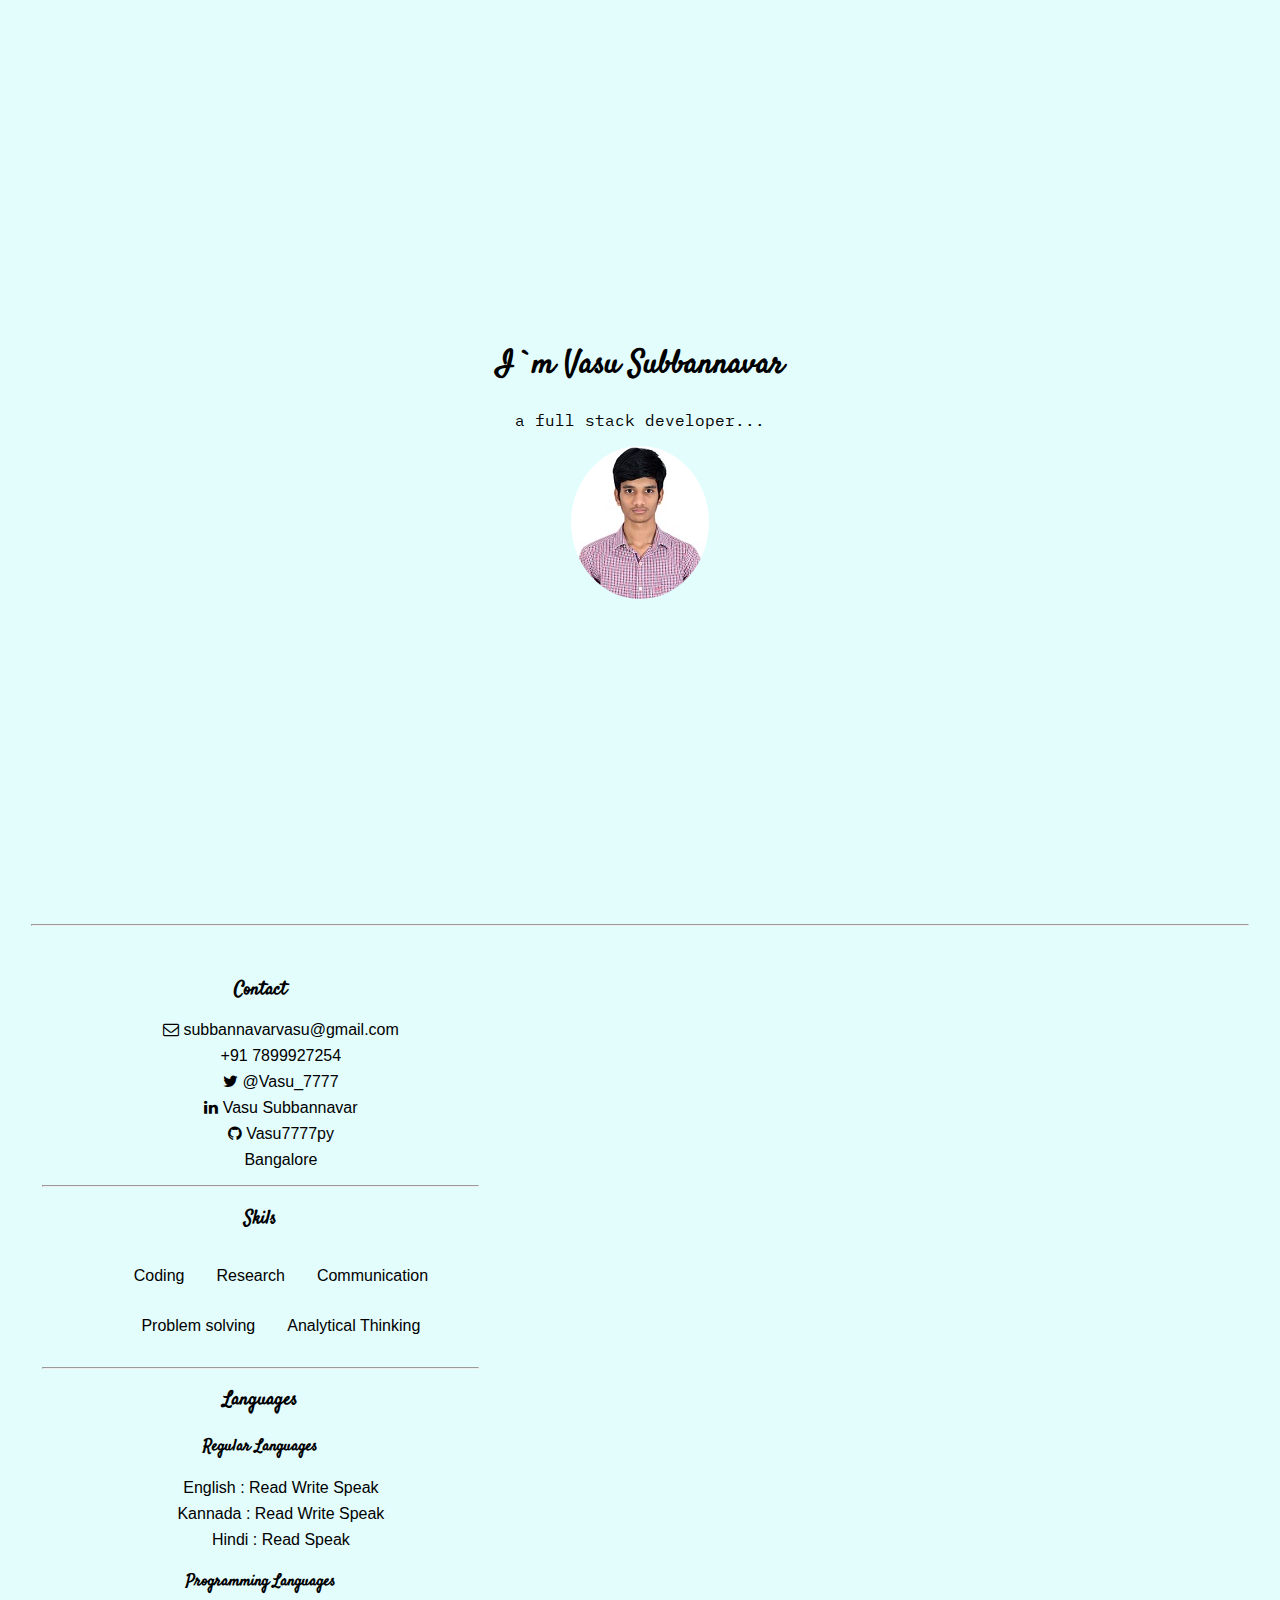
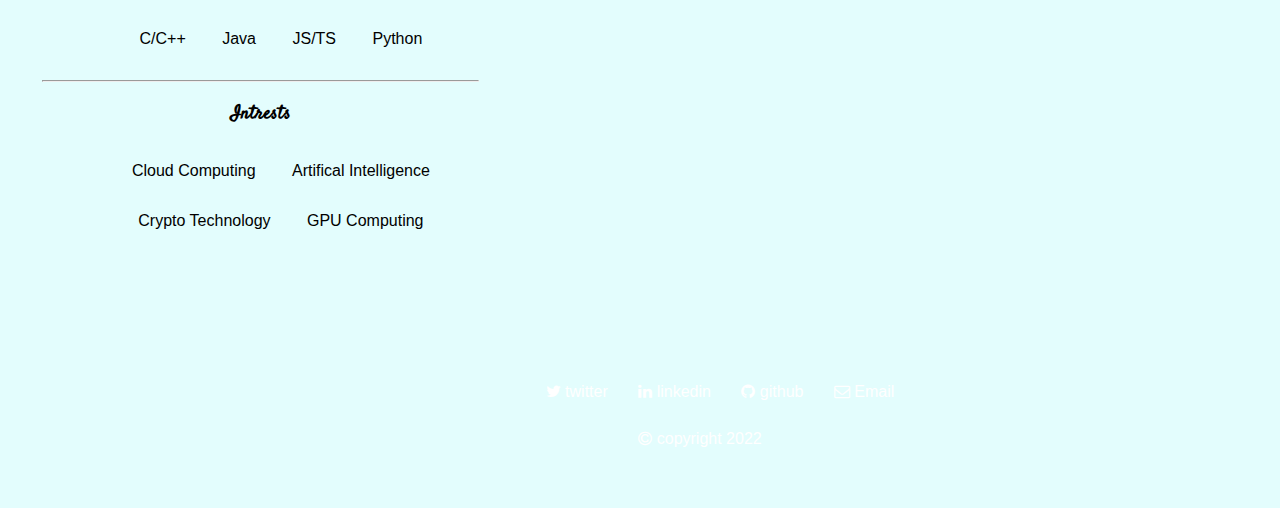
<file: index.html>
<!DOCTYPE html>
<html lang="en" dir="ltr">

<head>
  <meta charset="utf-8">
  <title>Vasu S</title>
  
  <!-- Bootstrap cdn style sheet -->
  <link href="https://cdn.jsdelivr.net/npm/bootstrap@5.1.3/dist/css/bootstrap.min.css" rel="stylesheet" integrity="sha384-1BmE4kWBq78iYhFldvKuhfTAU6auU8tT94WrHftjDbrCEXSU1oBoqyl2QvZ6jIW3" crossorigin="anonymous">

  
  <link rel="stylesheet" href="css/style.css">

  <link rel="stylesheet" href="https://cdnjs.cloudflare.com/ajax/libs/font-awesome/4.7.0/css/font-awesome.min.css">

  <!-- Google fonts -->
  <link
    href="https://fonts.googleapis.com/css2?family=IBM+Plex+Mono:wght@200&family=Satisfy&family=Work+Sans:wght@200&display=swap"
    rel="stylesheet">
  <link rel="shortcut icon" href="res/favicon.ico">
</head>

<body class="">

  <div class="intro">
    <h1>I`m Vasu Subbannavar</h1>
    <p>a full stack developer...</p>
    <img src="res/vasu.jpg" lazy="true">
  </div>
  <hr class="bg-info">

  <div class="detailes">
    <div class="sideBar">
      <div class="Contacts">
        <h3>Contact</h3>
        <ul>
          <li><a target="_blank" href="mailto:subbannavarvasu@gmail.com" class="contact"><i class="fa fa-envelope-o" aria-hidden="true"></i> subbannavarvasu@gmail.com</a></li>
          <li>+91 7899927254</li>
          <li><a target="_blank" href="https://twitter.com/Vasu_7777" class="contact"><i class="fa fa-twitter" aria-hidden="true"></i> @Vasu_7777</a></li>
          <li><a target="_blank" href="https://www.linkedin.com/in/vasu-subbannavar-3a33791b1/" class="contact"><i class="fa fa-linkedin" aria-hidden="true"></i> Vasu Subbannavar</a></li>
          <li><a target="_previ" href="https://github.com/Vasu7777py" class="contact"><i class="fa fa-github" aria-hidden="true"></i> Vasu7777py </a></li>
          <li>Bangalore</li>
        </ul>
      </div>
      <hr class="bg-info">
      <div class="skils">
        <h3>Skils</h3>
        <ul>
          <li class="bg-info liPading">Coding</li>
          <li class="bg-info liPading">Research</li>
          <li class="bg-info liPading">Communication</li>
          <li class="bg-info liPading">Problem solving</li>
          <li class="bg-info liPading">Analytical Thinking</li>
        </ul>
      </div>
      <hr class="bg-info">
      <div class="languages">
        <h3>Languages</h3>
        <h4>Regular Languages</h4>
        <ul class="langList">
          <li>English : Read Write Speak</li>
          <li>Kannada : Read Write Speak</li>
          <li>Hindi : Read Speak</li>
        </ul>
        <h4>Programming Languages</h4>
        <ul class="progList">
          <li class="bg-info liPading">C/C++</li>
          <li class="bg-info liPading">Java</li>
          <li class="bg-info liPading">JS/TS</li>
          <li class="bg-info liPading">Python</li>
        </ul>
      </div>
      <hr class="bg-info">
      <div class="intrests">
        <h3>Intrests</h3>
        <ul>
          <li class="bg-info liPading">Cloud Computing</li>
          <li class="bg-info liPading">Artifical Intelligence</li>
          <li class="bg-info liPading">Crypto Technology</li>
          <li class="bg-info liPading">GPU Computing</li>
        </ul>
      </div>
    </div>
    <!-- <hr class="divider bg-info"> -->
    <div class="mainContent bg-success"></div>
  </div>
  
  <div class="footter bg-secondary">
    <ul>
      <li><a target="_blank" href="https://twitter.com/Vasu_7777" class="contactF"><i class="fa fa-twitter" aria-hidden="true"></i> twitter</a></li>
      <li><a target="_blank" href="https://www.linkedin.com/in/vasu-subbannavar-3a33791b1/" class="contactF"><i class="fa fa-linkedin" aria-hidden="true"></i> linkedin</a></li>
      <li><a target="_blank" href="https://github.com/Vasu7777py" class="contactF"><i class="fa fa-github" aria-hidden="true"></i> github </a></li>
      <li><a target="_blank" href="mailto:subbannavarvasu@gmail.com" class="contactF"><i class="fa fa-envelope-o" aria-hidden="true"></i> Email</a></li>
    </ul>
    <i class="fa fa-copyright" aria-hidden="true"></i> copyright 2022
  </div>

  <!-- jQuery (necessary for Bootstrap's JavaScript plugins) -->
  <script src="https://code.jquery.com/jquery-1.12.4.min.js" integrity="sha384-nvAa0+6Qg9clwYCGGPpDQLVpLNn0fRaROjHqs13t4Ggj3Ez50XnGQqc/r8MhnRDZ" crossorigin="anonymous"></script>
  <!-- Include all compiled plugins (below), or include individual files as needed -->
  <script src="https://cdn.jsdelivr.net/npm/bootstrap@5.1.3/dist/js/bootstrap.bundle.min.js" integrity="sha384-ka7Sk0Gln4gmtz2MlQnikT1wXgYsOg+OMhuP+IlRH9sENBO0LRn5q+8nbTov4+1p" crossorigin="anonymous"></script>


</body>

</html>
</file>
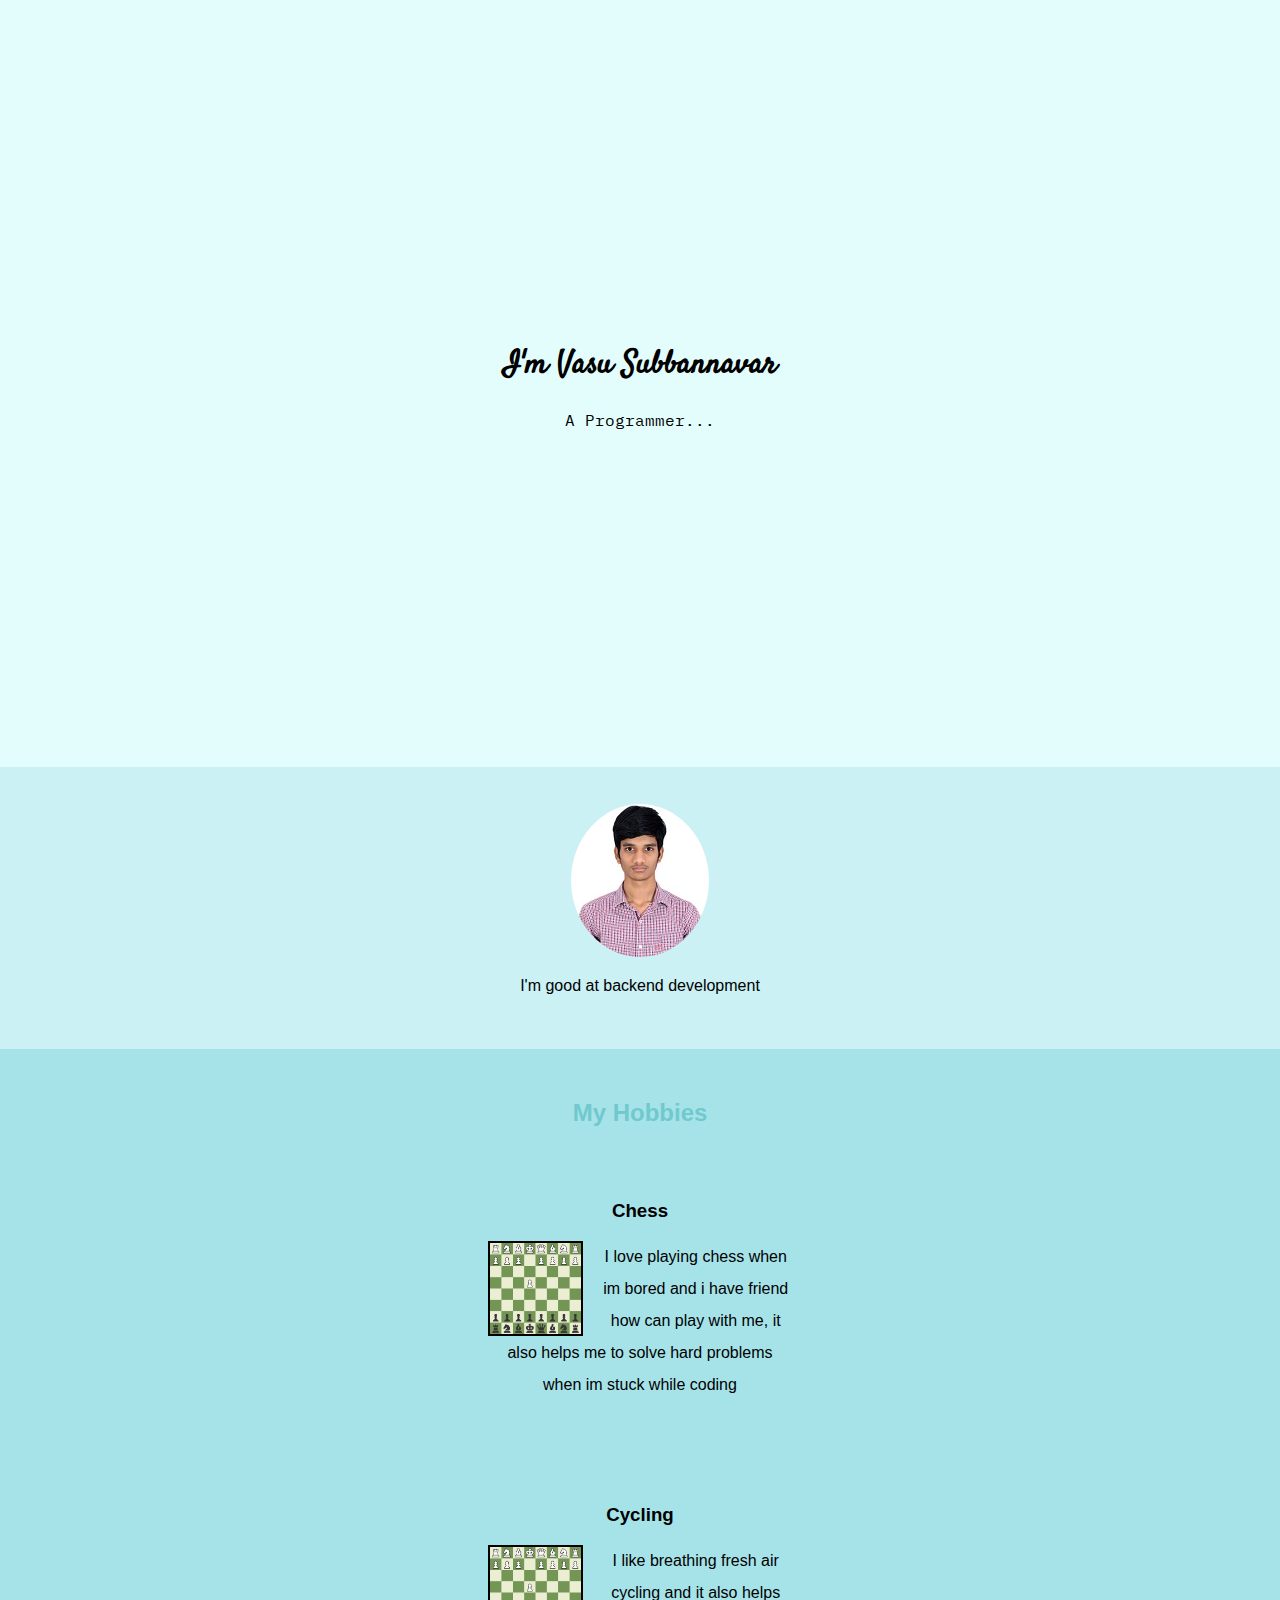
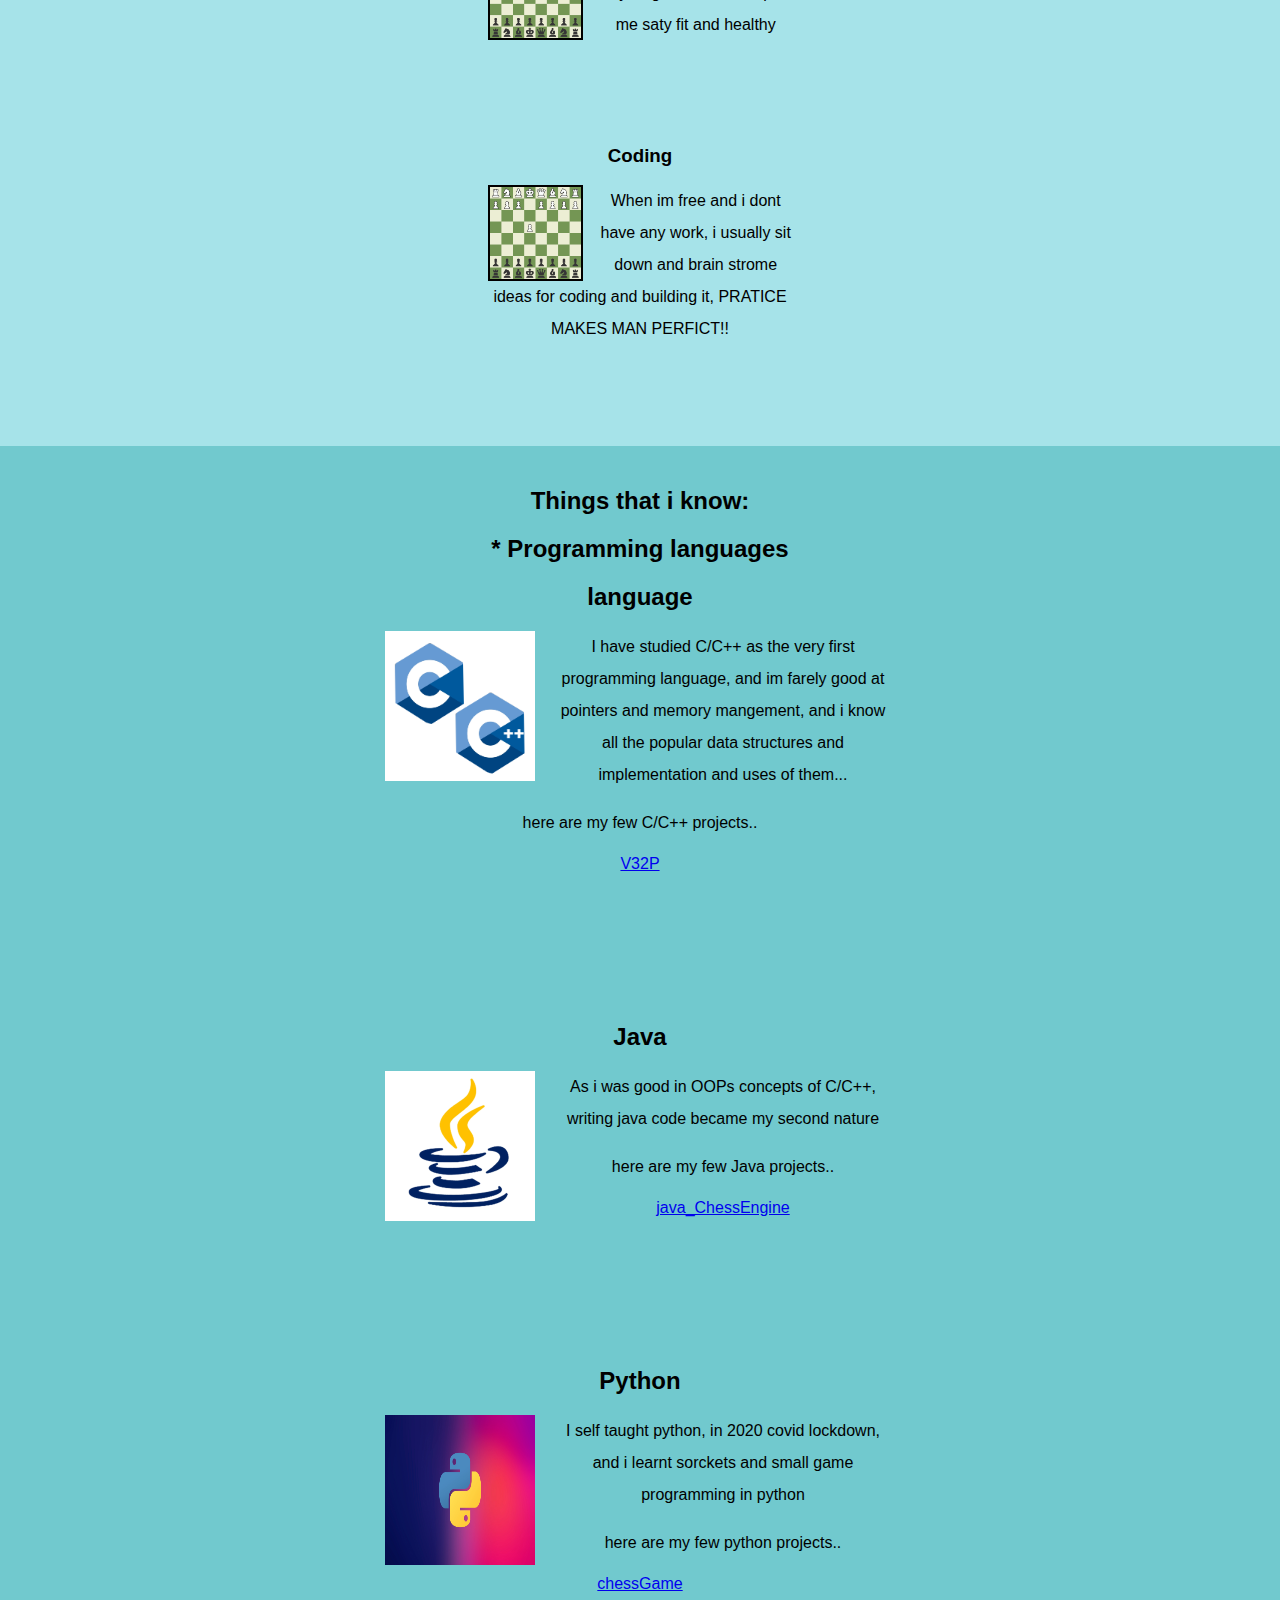
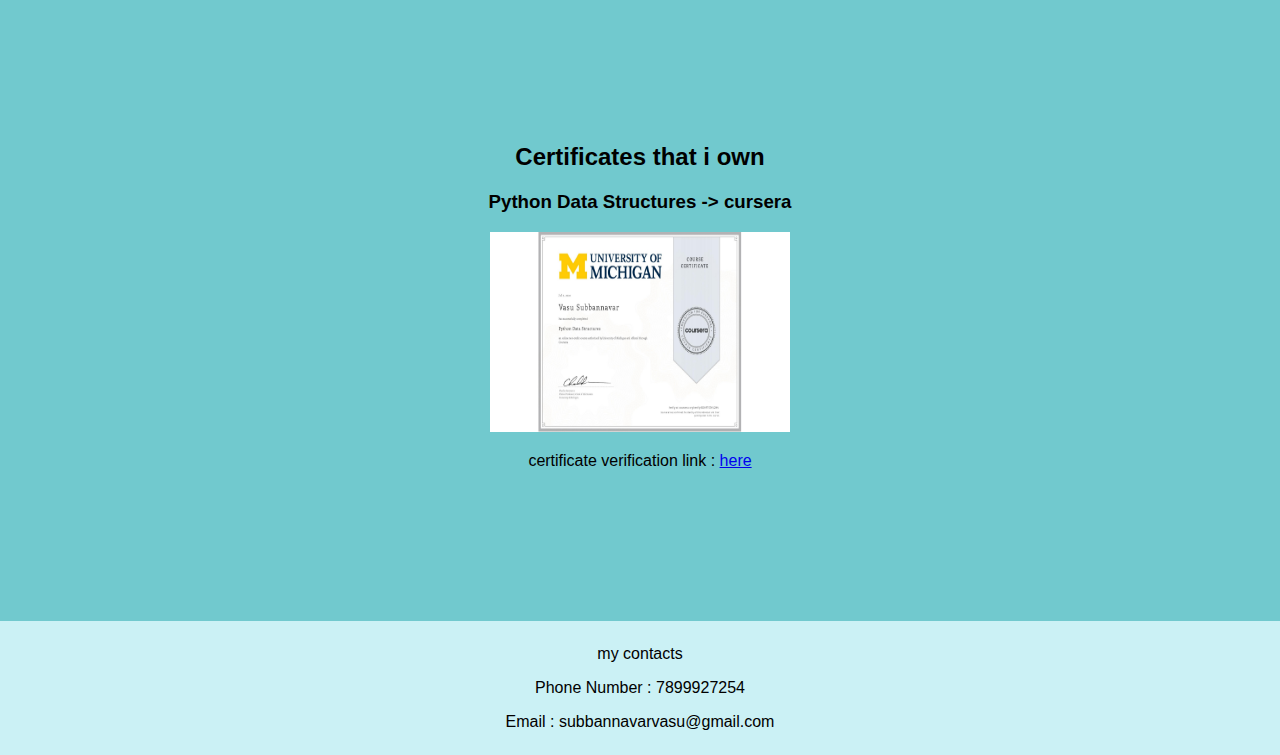
<file: Old.html>
<!DOCTYPE html>
<html lang="en" dir="ltr">
  <head>
    <meta charset="utf-8">
    <title>Vasu S</title>
    <link rel="stylesheet" href="css/oldStyle.css">
    <link href="https://fonts.googleapis.com/css2?family=IBM+Plex+Mono:wght@200&family=Satisfy&family=Work+Sans:wght@200&display=swap" rel="stylesheet">
    <link rel="shortcut icon" href="res/favicon.ico">
  </head>
  <body>
    <div class="intro">
      <h1>I'm Vasu Subbannavar</h1>
      <p>A Programmer...</p>
    </div>
    <div class="aboutMe">
      <img class="profilePic" src="res/vasu.jpg" alt="profile picture">
      <p>I'm good at backend development</p>
    </div>
    <div class="hobbies">
      <h2>My Hobbies</h2>
      <div class="hobbie">
        <h3>Chess</h3>
        <img src="res/board.gif" alt="chess Board">
        <p>I love playing chess when im bored and i have friend how can play with me, it also helps me to solve hard problems when im stuck while coding</p>
      </div>
      <div class="hobbie">
        <h3>Cycling</h3>
        <img src="res/board.gif" alt="cycling Board">
        <p>I like breathing fresh air cycling and it also helps me saty fit and healthy</p>
      </div>
      <div class="hobbie">
        <h3>Coding</h3>
        <img src="res/board.gif" alt="coding Board">
        <p>When im free and i dont have any work, i usually sit down and brain strome ideas for coding and building it, PRATICE MAKES MAN PERFICT!!</p>
      </div>
    </div>
    <div class="continer">
      <div class="knloadge">
        <h2>Things that i know:</h2>
        <div class="programmingLanguages">
          <h2> * Programming languages</h2>
          <div class="language">
            <h2>language</h2>
            <img src="res/c-logo.png" alt="c-logo">
            <p class="languageDesc">I have studied C/C++ as the very first programming language,
              and im farely good at pointers and memory mangement,
              and i know all the popular data structures and implementation and uses of them...</p>
            <p>here are my few C/C++ projects..</p>
            <a href="https://github.com/Vasu7777py/V32P"> V32P </a>
          </div>
          <div class="language">
            <h2>Java</h2>
            <img src="res/Java.jpeg" alt="java pic">
            <p class="languageDesc">As i was good in OOPs concepts of C/C++, writing java code became my second nature</p>
            <p>here are my few Java projects..</p>
            <a href="https://github.com/coding-madMans/java_ChessEngine"> java_ChessEngine </a>
          </div>
          <div class="language">
            <h2>Python</h2>
            <img src="res/python.jpg" alt="python pic">
            <p class="languageDesc">I self taught python, in 2020 covid lockdown, and i learnt sorckets and small game programming in python</p>
            <p>here are my few python projects..</p>
            <a href="https://github.com/Vasu7777py/mypypro/tree/master/chess"> chessGame </a>
          </div>
        </div>
      </div>
      <div class="certificates">
        <h2>Certificates that i own</h2>
        <div class="certificate">
          <h3> Python Data Structures -> cursera</h3>
          <img src="res/CERTIFICATE_LANDING_PAGE~B2HF7FZAU2HA.jpeg" alt=" Python Data Structures certificate">
          <p>certificate verification link : <a href="https://www.coursera.org/account/accomplishments/verify/B2HF7FZAU2HA">here</a></p>
        </div>
      </div>
    </div>
    <div class="contactMe">
      <p>my contacts</p>
      <p>Phone Number : 7899927254</p>
      <P>Email : subbannavarvasu@gmail.com</P>
    </div>
  </body>
</html>
</file>
<file: css/style.css>
* {
  transition: all 300ms ease-in-out;
}

body {
  margin: 0;
  background-color: #e3fdfd;
  text-align: center;
  font-family: sans-serif;
}

hr {
  width: 95%;
  margin: 0 auto;
}

ul {
  list-style: none;
}

ul li {
  margin: .5rem;
  border-radius: 1rem;
}

.liPading {
  padding: .5rem;
}

h1, h2, h3, h4 {
  font-family: "Satisfy", cursive;
}

.intro {
  padding: 4.4rem;
  margin: 15.63rem auto;
}

.intro p {
  font-family: "IBM Plex Mono", monospace;
}

.intro img {
  border-radius: 50%;
}

.detailes {
  display: flex;
  align-items: center;
  justify-content: space-between;
  width: 95%;
  margin: auto;
  padding-top: 2rem;
  padding-bottom: 2rem;
}

.sideBar {
  width: 750px;
  margin-right: 1rem;
}

.contact {
  text-decoration: none;
  color: #000;
}

.contact:hover {
  font-weight: bold;
  color: #000;
}

.skils ul {
  display: flex;
  align-items: center;
  justify-content: center;
  flex-wrap: wrap;
}

.progList li {
  display: inline-block;
}

.intrests ul li{
  display: inline-block;
}

.divider {
  transform:rotate(90deg);
  margin: 0px;
}

.mainContent {
  width: 100%;
  height: 200px;
}

.footter {
  width: 100%;
  padding: 60px;
  color: #fff;
}

.footter ul li {
  display: inline-block;
  padding: 5px;
}

.contactF {
  text-decoration: none;
  color: #fff;
}

.contactF:hover {
  color: cyan;
  font-weight: bold;
}
</file>
<file: css/oldStyle.css>
body{
  margin: 0;
  background-color: #E3FDFD;
  text-align: center;
  font-family: sans-serif;
}

hr{
  border-style: dotted;
  border-width: medium;
  border-bottom: none;
  width: 25%;
  color: #A6E3E9;
  margin: 0 auto;
}


.intro{
  padding: 4.4rem;
  margin: 15.63rem auto;
}

.intro h1{
  font-family: 'Satisfy', cursive;
}

.intro p{
  font-family: 'IBM Plex Mono', monospace;
}

.aboutMe{
  padding: 2.34rem;
  margin: 0 auto;
  background-color: #CBF1F5;
}

.profilePic{
  border-radius: 50%;
}

.hobbies{
  padding: 1.9rem;
  margin: 0 auto;
  background-color: #A6E3E9;
}

.hobbies h2{
  color: #71C9CE;
}

.hobbie{
  padding: 0.9rem;
  margin: 2.5rem auto;
  width: 25%;
}

.hobbie img{
  width: 30%;
  height: 30%;
  border: solid;
  border-width: 2px;
  float: left;
  margin-right: 1rem;
}

.hobbie p{
  line-height: 2;
}

.continer{
  padding: 1.44px;
  margin: 0 auto;
  background-color: #71C9CE;
}

.knloadge{
  margin: 2.5rem auto;
  width: 40%;
}

.language {
  margin: 0 auto 150px;
}

.language img{
  width: 150px;
  height: 150px;
  float: left;
  margin-right: 1rem;
}

.language p{
  line-height: 2;
}

.certificate {
  margin: 0 auto 150px;
}

.certificate img{
  width: 300px;
  height: 200px;
}

.contactMe{
  background-color: #CBF1F5;
  padding: 0.5rem;
}
</file>
